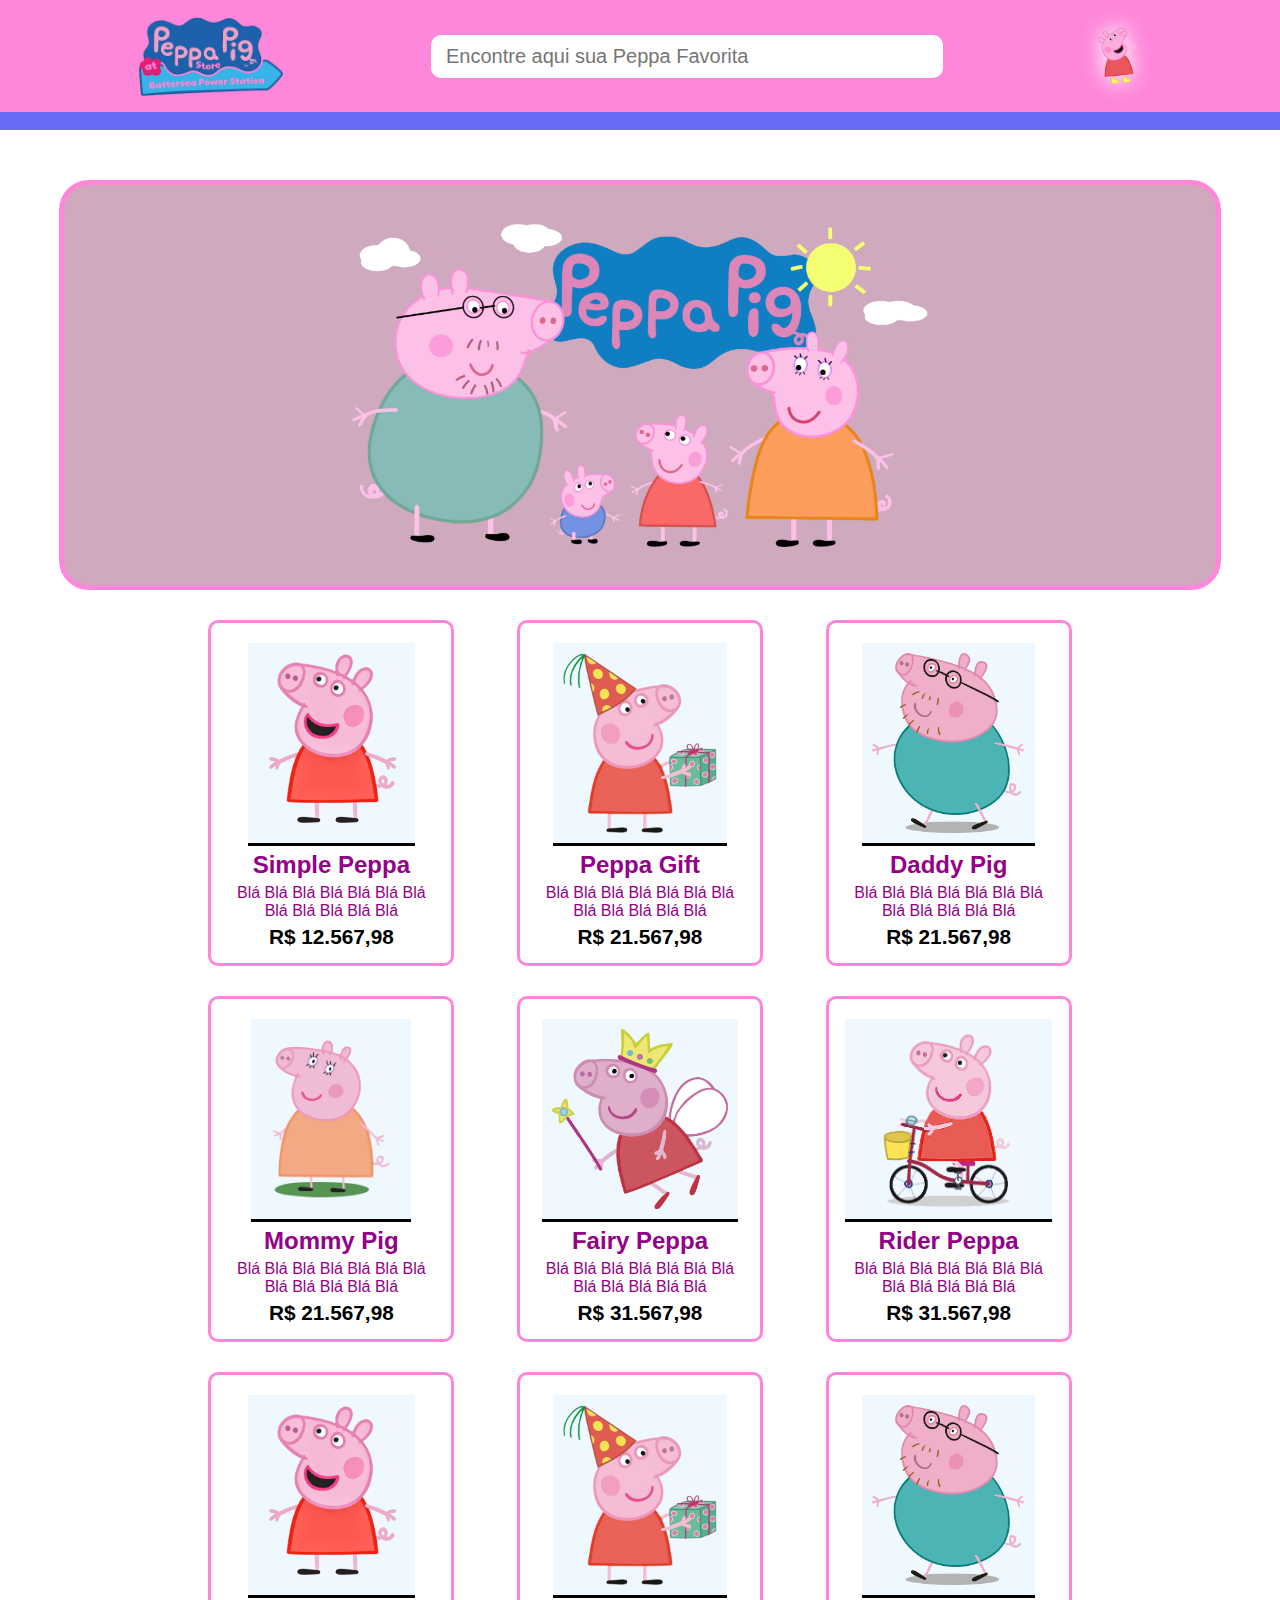
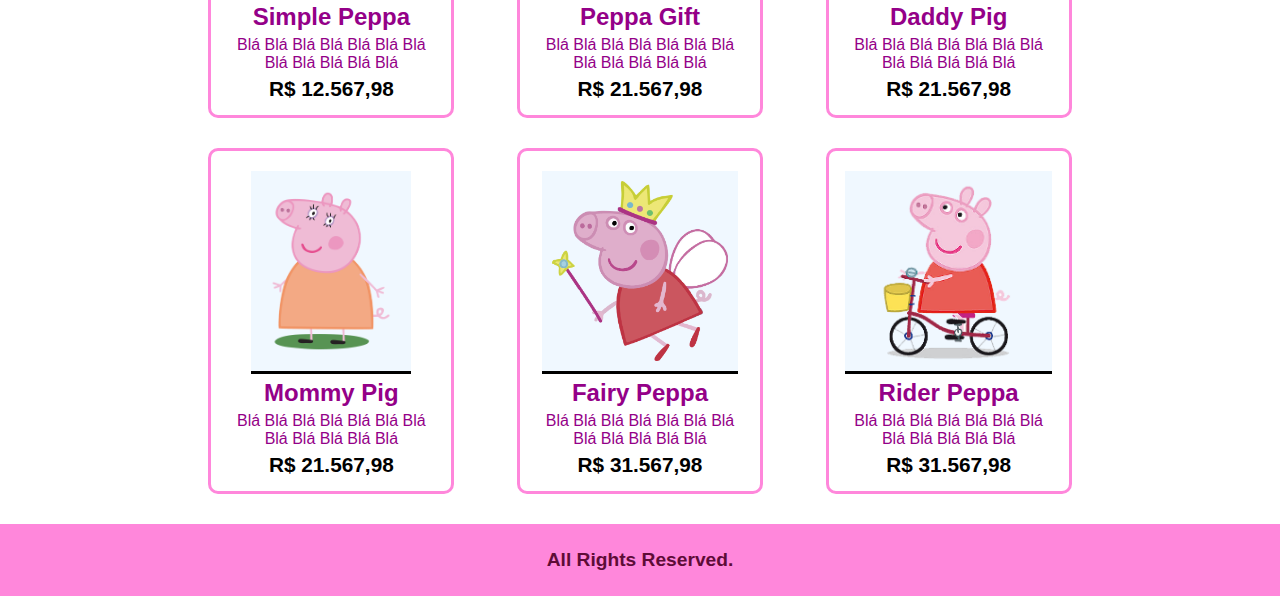
<file: index.html>
<!DOCTYPE html>
<html lang="pt-BR">
<head>
    <meta charset="UTF-8">
    <meta name="viewport" content="width=device-width, initial-scale=1.0">
    <link rel="stylesheet" href="styleresponsive.css">
    <link rel="shortcut icon" href="media/favicon.png" type="image/png">
    <link rel="stylesheet" href="stylep.css">
    <title>Shop</title>
</head>
<body>
    <header>
        <nav>
        <img src="media/logo.png" alt="LOGOMARCA" id="logo-top">
            <input type="search" placeholder="Encontre aqui sua Peppa Favorita" name="search-nav" id="search-nav">

            <img src="media/favicon.png" alt="menu" class="menu-hidden">
            <div class="menu">
                <a href="index.html">HOME</a>
                <a href="cart.html">PRODUCTS</a>
                <a href="login.html">LOGIN</a>
            </div>
        </nav>
    </header>
    <div class="blue">.</div>

    <main>
        <div class="container-banner">
            <img src="media/banner-peppa.png" alt="">
        </div>
        <div class="products">
            <div class="cards">
                <img src="media/peppa01.png" alt="Product">
                <h3>Simple Peppa</h3>
                <p>Blá Blá Blá Blá Blá Blá Blá Blá Blá Blá Blá Blá</p>
                <span class="price">R$ 12.567,98</span>
            </div>
            <div class="cards">
                <img src="media/peppa02.png" alt="Product">
                <h3>Peppa Gift</h3>
                <p>Blá Blá Blá Blá Blá Blá Blá Blá Blá Blá Blá Blá</p>
                <span class="price">R$ 21.567,98</span>
            </div>
            <div class="cards">
                <img src="media/peppa03.png" alt="Product">
                <h3>Daddy Pig</h3>
                <p>Blá Blá Blá Blá Blá Blá Blá Blá Blá Blá Blá Blá</p>
                <span class="price">R$ 21.567,98</span>
            </div>
            <div class="cards">
                <img src="media/peppa04.png" alt="Product">
                <h3>Mommy Pig</h3>
                <p>Blá Blá Blá Blá Blá Blá Blá Blá Blá Blá Blá Blá</p>
                <span class="price">R$ 21.567,98</span>
            </div>
            <div class="cards">
                <img src="media/peppa05.png" alt="Product">
                <h3>Fairy Peppa</h3>
                <p>Blá Blá Blá Blá Blá Blá Blá Blá Blá Blá Blá Blá</p>
                <span class="price">R$ 31.567,98</span>
            </div>
            <div class="cards">
                <img src="media/peppa06.png" alt="Product">
                <h3>Rider Peppa</h3>
                <p>Blá Blá Blá Blá Blá Blá Blá Blá Blá Blá Blá Blá</p>
                <span class="price">R$ 31.567,98</span>
            </div>
            <div class="cards">
                <img src="media/peppa01.png" alt="Product">
                <h3>Simple Peppa</h3>
                <p>Blá Blá Blá Blá Blá Blá Blá Blá Blá Blá Blá Blá</p>
                <span class="price">R$ 12.567,98</span>
            </div>
            <div class="cards">
                <img src="media/peppa02.png" alt="Product">
                <h3>Peppa Gift</h3>
                <p>Blá Blá Blá Blá Blá Blá Blá Blá Blá Blá Blá Blá</p>
                <span class="price">R$ 21.567,98</span>
            </div>
            <div class="cards">
                <img src="media/peppa03.png" alt="Product">
                <h3>Daddy Pig</h3>
                <p>Blá Blá Blá Blá Blá Blá Blá Blá Blá Blá Blá Blá</p>
                <span class="price">R$ 21.567,98</span>
            </div>
            <div class="cards">
                <img src="media/peppa04.png" alt="Product">
                <h3>Mommy Pig</h3>
                <p>Blá Blá Blá Blá Blá Blá Blá Blá Blá Blá Blá Blá</p>
                <span class="price">R$ 21.567,98</span>
            </div>
            <div class="cards">
                <img src="media/peppa05.png" alt="Product">
                <h3>Fairy Peppa</h3>
                <p>Blá Blá Blá Blá Blá Blá Blá Blá Blá Blá Blá Blá</p>
                <span class="price">R$ 31.567,98</span>
            </div>
            <div class="cards">
                <img src="media/peppa06.png" alt="Product">
                <h3>Rider Peppa</h3>
                <p>Blá Blá Blá Blá Blá Blá Blá Blá Blá Blá Blá Blá</p>
                <span class="price">R$ 31.567,98</span>
            </div>
        </div>
    </main>

    <footer>
        <span>
            All Rights Reserved.
        </span>
    </footer>
</body>

<script src="index.js"></script>
</html>
</file>
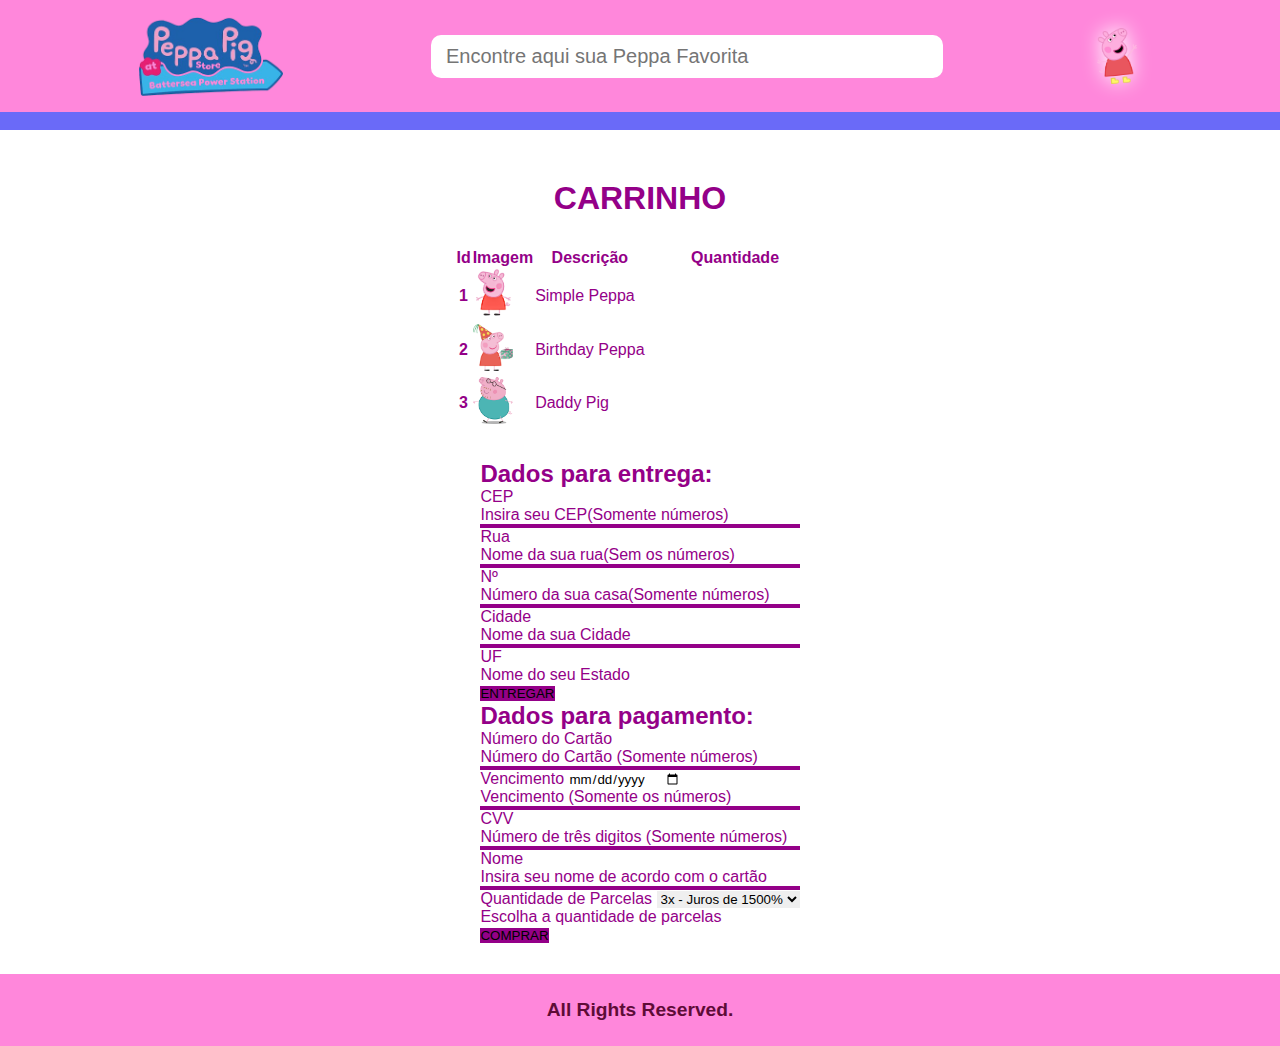
<file: cart.html>
<!DOCTYPE html>
<html lang="pt-BR">
  <head>
    <meta charset="UTF-8" />
    <meta name="viewport" content="width=device-width, initial-scale=1.0" />
    <link rel="stylesheet" href="stylep.css" />
    <link
      href="https://cdn.jsdelivr.net/npm/bootstrap@5.3.5/dist/css/bootstrap.min.css"
      rel="stylesheet"
      integrity="sha384-SgOJa3DmI69IUzQ2PVdRZhwQ+dy64/BUtbMJw1MZ8t5HZApcHrRKUc4W0kG879m7"
      crossorigin="anonymous"
    />
    <script
      src="https://cdn.jsdelivr.net/npm/bootstrap@5.3.5/dist/js/bootstrap.bundle.min.js"
      integrity="sha384-k6d4wzSIapyDyv1kpU366/PK5hCdSbCRGRCMv+eplOQJWyd1fbcAu9OCUj5zNLiq"
      crossorigin="anonymous"
    ></script>
    <link rel="stylesheet" href="styleresponsive.css" />
    <link rel="shortcut icon" href="media/favicon.png" type="image/png" />

    <title>Carrinho</title>
  </head>
  <body>
    <header>
      <nav>
        <img src="media/logo.png" alt="LOGOMARCA" id="logo-top" />
        <input
          type="search"
          placeholder="Encontre aqui sua Peppa Favorita"
          name="search-nav"
          id="search-nav"
        />

        <img src="media/favicon.png" alt="menu" class="menu-hidden" />
        <div class="menu">
          <a href="index.html">HOME</a>
          <a href="cart.html">CARRINHO</a>
          <a href="login.html">LOGIN</a>
        </div>
      </nav>
    </header>
    <div class="blue">.</div>

    <main>
      <h1>CARRINHO</h1>
      <div class="container text-center">
        <table class="p-2 table table-hover table-striped">
          <thead class="w-100">
            <tr class="justify-content-evenly">
              <th scope="col">Id</th>
              <th scope="col">Imagem</th>
              <th scope="col">Descrição</th>
              <th scope="col">Quantidade</th>
            </tr>
          </thead>
          <tbody>
            <tr class="">
              <th scope="row">1</th>
              <td>
                <img src="media/peppa01.png" alt="" class="mude" />
              </td>
              <td>Simple Peppa</td>
              <td>
                <input type="number" class="w-auto p-2" />
              </td>
            </tr>
            <tr class="">
              <th scope="row">2</th>
              <td>
                <img src="media/peppa02.png" alt="" class="mude" />
              </td>
              <td>Birthday Peppa</td>
              <td>
                <input type="number" class="w-auto p-2" />
              </td>
            </tr>
            <tr class="">
              <th scope="row">3</th>
              <td>
                <img src="media/peppa03.png" alt="" class="mude" />
              </td>
              <td>Daddy Pig</td>
              <td>
                <input type="number" class="w-auto p-2" />
              </td>
            </tr>
          </tbody>
        </table>
      </div>

      <div class="container d-flex flex-row">
        <div
          class="container text-center d-flex flex-column align-items-center"
        >
          <h2 class="text-center mb-5">Dados para entrega:</h2>
          <form class="mb-3 text-start w-75">
            <div class="mb-3">
              <label for="cep" class="form-label">CEP</label>
              <input type="number" class="form-control" id="cep" />
              <div id="cep" class="form-text">
                Insira seu CEP(Somente números)
              </div>
            </div>
            <hr />
            <div class="mb-3">
              <label for="rua" class="form-label">Rua</label>
              <input type="text" class="form-control" id="rua" />
              <div id="rua" class="form-text">
                Nome da sua rua(Sem os números)
              </div>
            </div>
            <hr />
            <div class="mb-3">
              <label for="num" class="form-label">Nº</label>
              <input type="number" class="form-control" id="num" />
              <div id="num" class="form-text">
                Número da sua casa(Somente números)
              </div>
            </div>
            <hr />
            <div class="mb-3">
              <label for="cidade" class="form-label">Cidade</label>
              <input type="text" class="form-control" id="cidade" />
              <div id="cidade" class="form-text">Nome da sua Cidade</div>
            </div>
            <hr />
            <div class="mb-3">
              <label for="uf" class="form-label">UF</label>
              <input type="uf" class="form-control" id="uf" />
              <div id="uf" class="form-text">Nome do seu Estado</div>
            </div>

            <button type="submit" class="btn btn-primary">ENTREGAR</button>
          </form>
        </div>

        <div
          class="container text-center d-flex flex-column align-items-center"
        >
          <h2 class="text-center mb-5">Dados para pagamento:</h2>
          <form class="mb-3 text-start w-75">
            <div class="mb-3">
              <label for="cartao" class="form-label">Número do Cartão</label>
              <input type="number" class="form-control" id="cartao" />
              <div id="cartao" class="form-text">
                Número do Cartão (Somente números)
              </div>
            </div>
            <hr />
            <div class="mb-3">
              <label for="vencimento" class="form-label">Vencimento</label>
              <input type="date" class="form-control" id="vencimento" />
              <div id="vencimento" class="form-text">
                Vencimento (Somente os números)
              </div>
            </div>
            <hr />
            <div class="mb-3">
              <label for="cvv" class="form-label">CVV</label>
              <input type="number" maxlength="999" class="form-control" id="cvv" />
              <div id="cvv" class="form-text">
                Número de três digitos (Somente números)
              </div>
            </div>
            <hr />
            <div class="mb-3">
              <label for="nome" class="form-label">Nome</label>
              <input type="text" class="form-control" id="nome" />
              <div id="nome" class="form-text">Insira seu nome de acordo com o cartão</div>
            </div>
            <hr>
            <div class="mb-3">
            <label for="select" class="form-label">Quantidade de Parcelas</label>
                <select class="form-select">
                    <option selected></option>
                    <option value="1">1x - Sem juros</option>
                    <option value="2">2x - Sem juros</option>
                    <option selected value="3">3x - Juros de 1500%</option>
                </select>
                <div id="nome" class="form-text">Escolha a quantidade de parcelas</div>
            </div>

            <button type="submit" class="btn btn-primary">COMPRAR</button>
          </form>
        </div>
      </div>
    </main>

    <footer>
      <span> All Rights Reserved. </span>
    </footer>
  </body>

  <script src="index.js"></script>
</html>
</file>
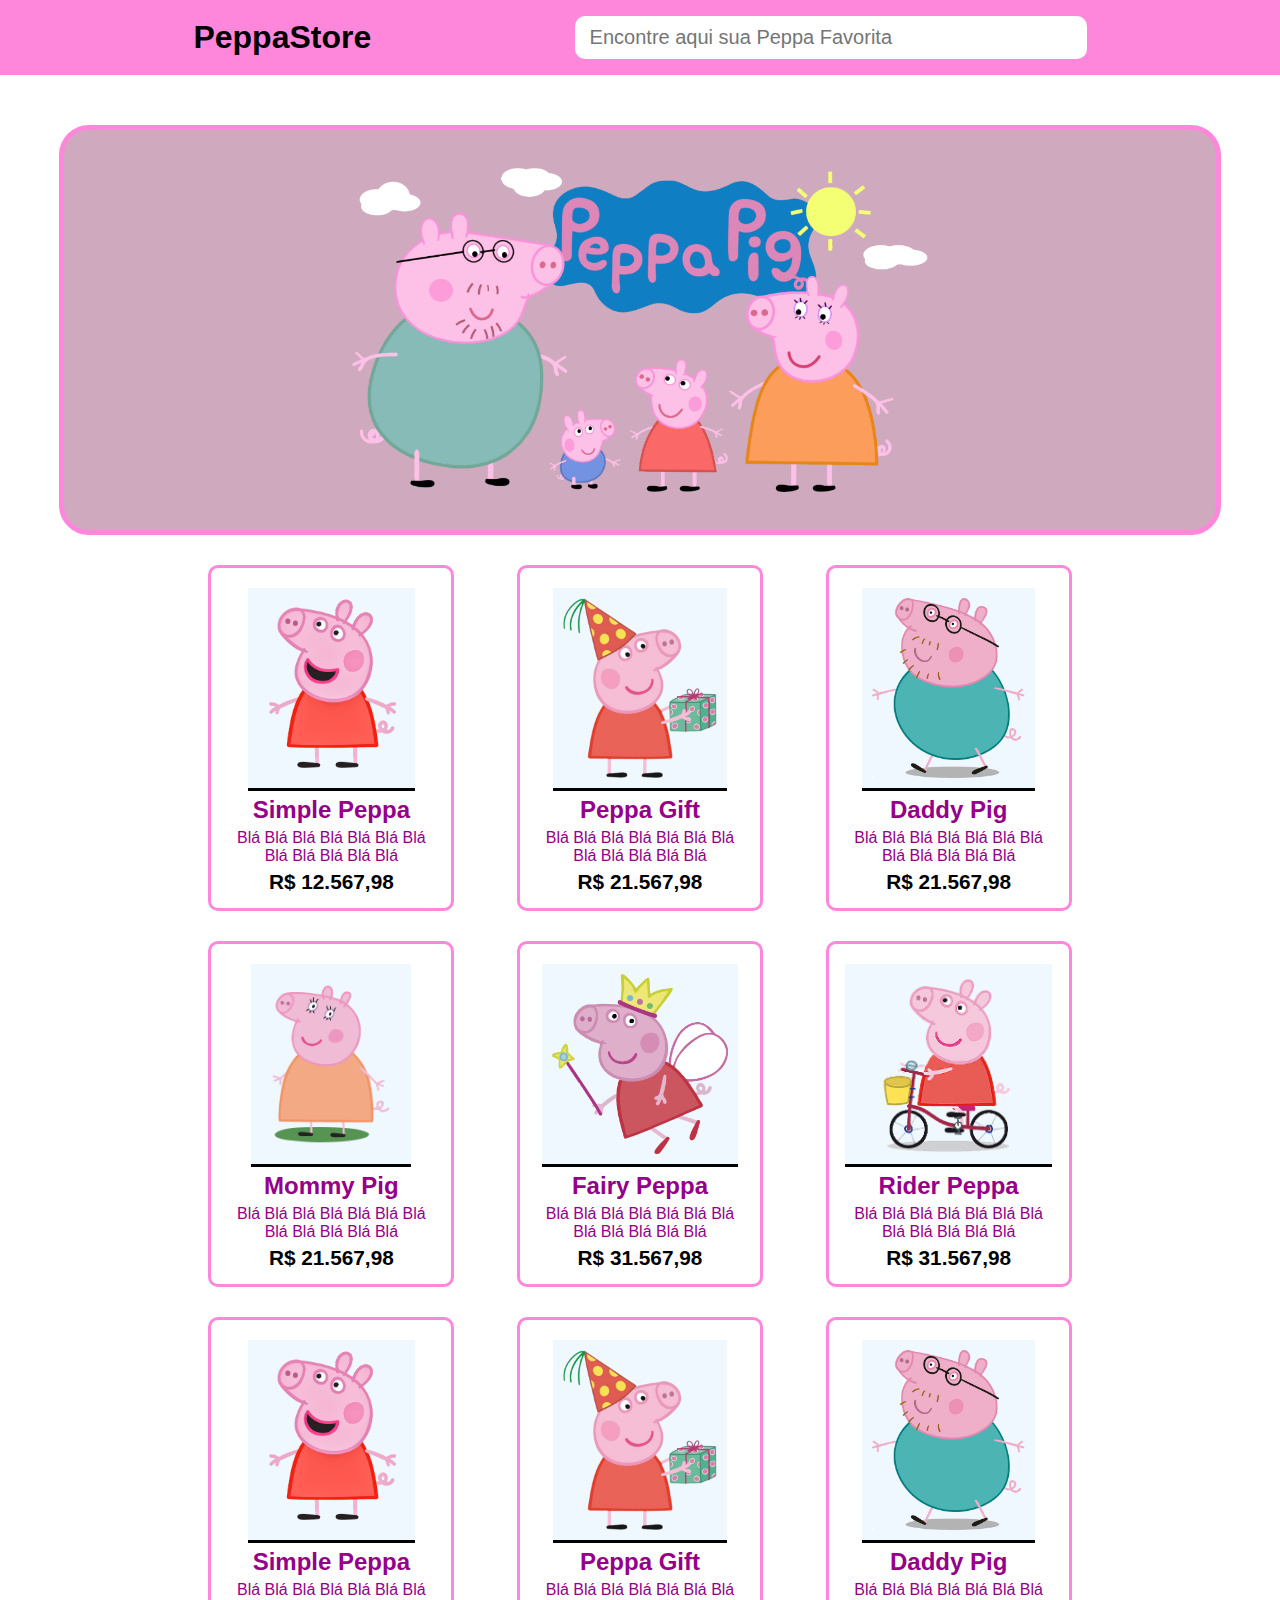
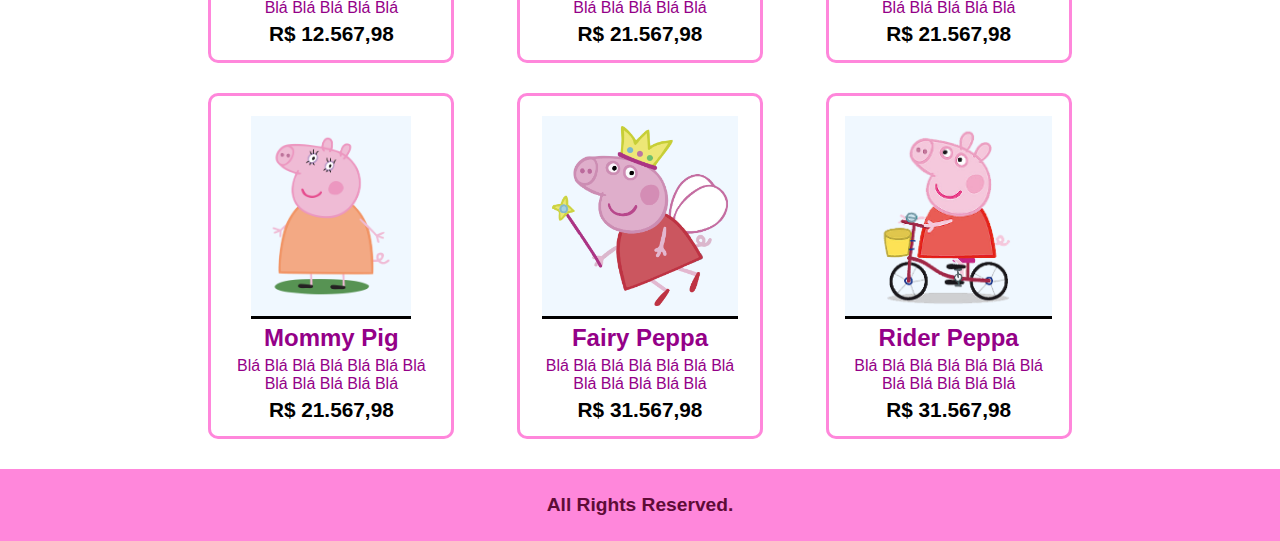
<file: pepastore.html>
<!DOCTYPE html>
<html lang="pt-BR">
<head>
    <meta charset="UTF-8">
    <meta name="viewport" content="width=device-width, initial-scale=1.0">
    <link rel="stylesheet" href="stylep.css">
    <link rel="stylesheet" href="styleresponsive.css">
    <link rel="shortcut icon" href="media/favicon.png" type="image/png">
    <title>Shop</title>
</head>
<body>
    <header>
        <nav>
            <h1>PeppaStore</h1>
            <input type="search" placeholder="Encontre aqui sua Peppa Favorita" name="search-nav" id="search-nav">

            <div class="menu">
                <a href="#">HOME</a>
                <a href="#">PRODUCTS</a>
                <a href="#">LOGIN</a>
            </div>
        </nav>
    </header>

    <main>
        <div class="container-banner">
            <img src="media/banner-peppa.png" alt="">
        </div>
        <div class="products">
            <div class="cards">
                <img src="media/peppa01.png" alt="Product">
                <h3>Simple Peppa</h3>
                <p>Blá Blá Blá Blá Blá Blá Blá Blá Blá Blá Blá Blá</p>
                <span class="price">R$ 12.567,98</span>
            </div>
            <div class="cards">
                <img src="media/peppa02.png" alt="Product">
                <h3>Peppa Gift</h3>
                <p>Blá Blá Blá Blá Blá Blá Blá Blá Blá Blá Blá Blá</p>
                <span class="price">R$ 21.567,98</span>
            </div>
            <div class="cards">
                <img src="media/peppa03.png" alt="Product">
                <h3>Daddy Pig</h3>
                <p>Blá Blá Blá Blá Blá Blá Blá Blá Blá Blá Blá Blá</p>
                <span class="price">R$ 21.567,98</span>
            </div>
            <div class="cards">
                <img src="media/peppa04.png" alt="Product">
                <h3>Mommy Pig</h3>
                <p>Blá Blá Blá Blá Blá Blá Blá Blá Blá Blá Blá Blá</p>
                <span class="price">R$ 21.567,98</span>
            </div>
            <div class="cards">
                <img src="media/peppa05.png" alt="Product">
                <h3>Fairy Peppa</h3>
                <p>Blá Blá Blá Blá Blá Blá Blá Blá Blá Blá Blá Blá</p>
                <span class="price">R$ 31.567,98</span>
            </div>
            <div class="cards">
                <img src="media/peppa06.png" alt="Product">
                <h3>Rider Peppa</h3>
                <p>Blá Blá Blá Blá Blá Blá Blá Blá Blá Blá Blá Blá</p>
                <span class="price">R$ 31.567,98</span>
            </div>
            <div class="cards">
                <img src="media/peppa01.png" alt="Product">
                <h3>Simple Peppa</h3>
                <p>Blá Blá Blá Blá Blá Blá Blá Blá Blá Blá Blá Blá</p>
                <span class="price">R$ 12.567,98</span>
            </div>
            <div class="cards">
                <img src="media/peppa02.png" alt="Product">
                <h3>Peppa Gift</h3>
                <p>Blá Blá Blá Blá Blá Blá Blá Blá Blá Blá Blá Blá</p>
                <span class="price">R$ 21.567,98</span>
            </div>
            <div class="cards">
                <img src="media/peppa03.png" alt="Product">
                <h3>Daddy Pig</h3>
                <p>Blá Blá Blá Blá Blá Blá Blá Blá Blá Blá Blá Blá</p>
                <span class="price">R$ 21.567,98</span>
            </div>
            <div class="cards">
                <img src="media/peppa04.png" alt="Product">
                <h3>Mommy Pig</h3>
                <p>Blá Blá Blá Blá Blá Blá Blá Blá Blá Blá Blá Blá</p>
                <span class="price">R$ 21.567,98</span>
            </div>
            <div class="cards">
                <img src="media/peppa05.png" alt="Product">
                <h3>Fairy Peppa</h3>
                <p>Blá Blá Blá Blá Blá Blá Blá Blá Blá Blá Blá Blá</p>
                <span class="price">R$ 31.567,98</span>
            </div>
            <div class="cards">
                <img src="media/peppa06.png" alt="Product">
                <h3>Rider Peppa</h3>
                <p>Blá Blá Blá Blá Blá Blá Blá Blá Blá Blá Blá Blá</p>
                <span class="price">R$ 31.567,98</span>
            </div>
        </div>
    </main>

    <footer>
        <span>
            All Rights Reserved.
        </span>
    </footer>
</body>
</html>
</file>
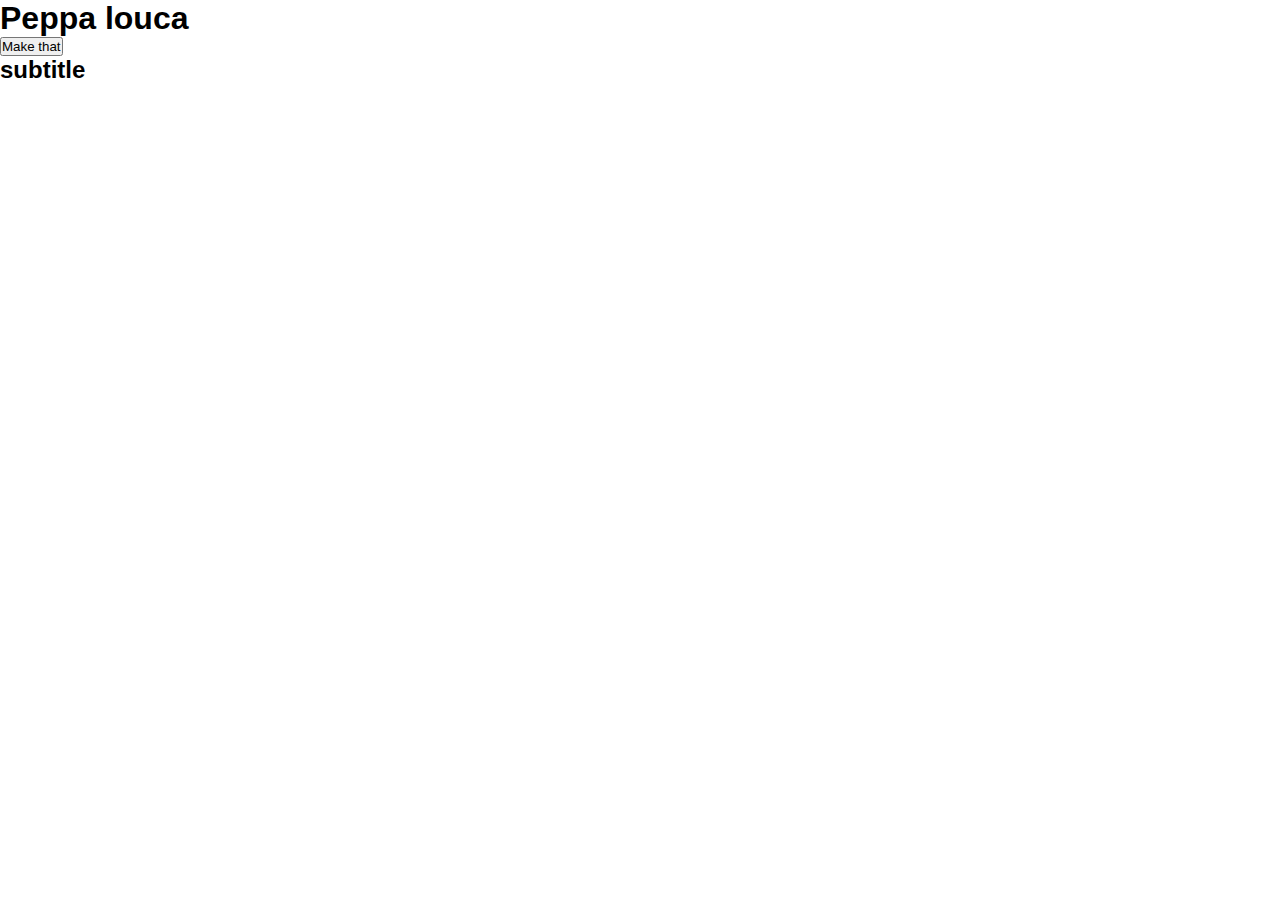
<file: test.html>
<!DOCTYPE html>
<html lang="pt-BR">
<head>
    <meta charset="UTF-8">
    <meta name="viewport" content="width=device-width, initial-scale=1.0">
    <title>teste</title>
    <style>
        *{
            margin: 0;
            padding: 0;
            font-family: sans-serif;

        }
        .divcriada{
            display: flex;
            flex-flow: row nowrap;
            justify-content: space-around;
            align-items: center;
            width: 80%;
            height: 95vh;
            background-color: white;
            margin: 10px 10px;
            position: absolute;
            top: 0;
            left: 9%;
            box-shadow: 0px 0px 15px black;
            border-radius: 10px;
        }
        .imgCriada{
            height: 90%;
            padding: 10px;
            margin: 20px;
            background-color: white;
            box-shadow: 0px 0px 15px pink;
            border-radius: 15px;
        }
        .divDois{
            background-color: white;
            width: 30rem;
            height: 90%;
            margin: 20px;
            padding: 10px;
            background-color: white;
            box-shadow: 0px 0px 15px pink;
            border-radius: 15px;
            display: flex;
            flex-flow: column nowrap;
            justify-content: space-between;
            align-items: center;
        }
        .button-buy{
            width: 100%;
            height: 3rem;
            border: none;
            border-radius: 10px;
            background-color: pink;
            font-weight: 900;
            transition: .7s;

        }
        .button-buy:hover{
            transform: scale(120%);
            transition: .7s;
            width: 80%;
            background-color: rgb(243, 9, 204);
            color: white;
            
        }
    </style>
</head>
<body>
    <h1>Peppa louca</h1>
    <div class="loucura">
    </div>
    <button>Make that</button>
    <h2>subtitle</h2>
</body>
<script>
    let mensagem = document.querySelector("p")
    let button = document.querySelector("button")
    let divLoucura = document.querySelector(".loucura")
    let title = document.querySelector("h1")
    
    button.addEventListener("click", teste)
    
    
    function teste(){
        let novadiv = document.createElement("div")
        novadiv.classList.add("divcriada")
        divLoucura.appendChild(novadiv)
        
        let imgCriada = document.createElement("img")
        imgCriada.setAttribute("src", "media/peppa01.png")
        imgCriada.classList.add("imgCriada")
        novadiv.appendChild(imgCriada)

        let divDois = document.createElement("div")
        divDois.classList.add("divDois")
        novadiv.appendChild(divDois)

        let divDoisTitle = document.createElement("h1")
        divDoisTitle.innerText = title.innerText.toLocaleUpperCase()
        divDois.appendChild(divDoisTitle)
        
        let divDoisLorem = document.createElement("p")
        divDoisLorem.innerText = "lorem ipsum lorem ipsum lorem ipsum lorem ipsum lorem ipsum lorem ipsum lorem ipsum lorem ipsum lorem ipsum lorem ipsum lorem ipsum lorem ipsum "
        divDois.appendChild(divDoisLorem)

        let divDoisPrice = document.createElement("h2")
        divDoisPrice.innerText = "R$ 21.321,00"
        divDois.appendChild(divDoisPrice)

        let divDoisBuybtn = document.createElement("button")
        divDoisBuybtn.classList.add("button-buy")
        divDoisBuybtn.innerText = `COMPRE SUA ${title.innerText.toLocaleUpperCase()} AGORA!`
        divDois.appendChild(divDoisBuybtn)




        novadiv.addEventListener("click", divremove)
        
    }
    function divremove(){
        let novadiv = document.querySelector(".divcriada")
        novadiv.remove();
    }
    
</script>
</html>
</file>
<file: styleresponsive.css>
@media only screen and (max-width: 1080px) {
    body{
        background-color: rgb(255, 233, 255);
    }

    nav{
        flex-flow: column nowrap;
        gap: 2rem;

        #logo-top{
            width: 15rem;
        }

        input{
            width: 70%;
            height: 3.5rem;
        }
    }
    nav .menu{
        display: none;
        flex-flow: column nowrap;
        gap: 5px;
        align-items: center;
        transition: 0.5s;
    }
    nav .menu-hidden{
        display: flex;
        transition: 0.5s;
    }



    .container-banner{
        width: 90%;
        height: 20rem;
    
        img{
            width: 90%;
        }
    }
}
</file>
<file: stylep.css>
*{
    margin: 0;
    border: 0;
    padding: 0;
    font-family: sans-serif;
}
:root{
    --primary: rgb(255, 135, 219);
    --secondary: rgb(148, 0, 136);
    --lightpink: rgb(207, 169, 190);
    --degrade: linear-gradient(0deg, rgba(230,206,242,1) 0%, rgba(126,2,159,1) 100%);
}
body{
    display: flex;
    flex-flow: column nowrap;
    align-items: center;
    width: 100%;
    height: 100vh;
}
.buy-page{
    width: 98%;
    height: 90vh;
    position: fixed;
    top: 2%;
    background-color: white;
}
.fechar-aba{
    width: 80px;
    position: absolute;
    top: 10px;
    right: 10px;
}
header{
    background-color: var(--primary);
    padding: 1rem 0rem;
    width: 100%;
}
.blue{
    width: 100%;
    height: 100%;
    color: rgb(106, 106, 248);
    background-color: rgb(106, 106, 248);
}
.mude{
    width: 40px;
}
nav{
    
    display: flex;
    flex-flow: row nowrap;
    justify-content: space-evenly;
    align-items: center;
    gap: 10px;

    #logo-top{
        width: 9rem;
        transition: 0.8s;
    }
    #logo-top:hover{
        transform: scale(110%);
        transition: 0.8s;
        filter: drop-shadow(0px 0px 30px white);
    }

    input{
        width: 40%;
        padding: 10px 15px;
        font-size: 20px;
        border-radius: 10px;
    }
    .menu-hidden{
        width: 40px;
        padding: 5px;
        border-radius: 5px;
        display: flex;
        filter: drop-shadow(0px 0px 10px white);
    }
    
    .menu{
        display: none;
        flex-flow: row nowrap;
        gap: 20px;

        a{
            text-decoration: none;
            font-size: 2rem;
            color: var(--secondary);
            font-weight: 700;
        }
        a:hover{
            transform: scale(110%);
            transition: 0.3s;
            color: white;
            filter: drop-shadow(0px 0px 10px var(--secondary));
        }

    }
}

main{
    width: 100%;
    display: flex;
    flex-flow: column wrap;
    color: var(--secondary);
    margin-top: 50px;
    gap: 30px;
    justify-content: center;
    align-items: center;
}

.container-banner{
    width: 90%;
    height: 400px;
    overflow: hidden;
    display: flex;
    flex-flow: column nowrap;
    justify-content: center;
    align-items: center;
    background-color: var(--lightpink);
    border: 5px solid var(--primary);
    border-radius: 30px;

    img{
        width: 50%;
    }
}

.products{
    display: flex;
    flex-flow: row wrap;
    justify-content: space-around;
    align-items: center;
    width: 70%;
    gap: 30px;
    align-items: center;
}
.cards{
    height: 300px;
    width: 200px;
    padding: 20px;
    border: 3px solid var(--primary);
    border-radius: 10px;
    display: flex;
    flex-flow: column nowrap;
    gap: 5px;
    align-items: center;
    justify-content: space-around;
    background-color: rgb(255, 255, 255);

    
    
    h3{
        font-size: 1.5rem;
    }

    span{
        color: black;
        font-size: 1.3rem;
        font-weight: 900;
    }
    p{
        text-align: center  ;
    }

    img{
        height: 180px;
        border-bottom: 3px solid rgb(0, 0, 0);
        padding: 10px;
        background: fixed;
        background-color: aliceblue ;


    }
}

footer{
    width: 100%;
    padding: 25px 0px;
    background-color: var(--primary);
    margin-top: 30px;
    display: flex;
    flex-flow: column nowrap;
    color: rgb(94, 12, 55);
    font-weight: 700;
    font-size: larger;
    justify-content: center;
    align-items: center;
    
}

.cards:hover{
    transform: scale(110%);
    transition: 1s;
    box-shadow: 0px 0px 15px var(--secondary);
    cursor: pointer;
}
.btn-primary{
    background-color: var(--secondary) !important;
}
.btn-primary:hover{
    background-color: var(--primary) !important;
}
hr{
    border: 2px solid var(--secondary) !important;
}
</file>
